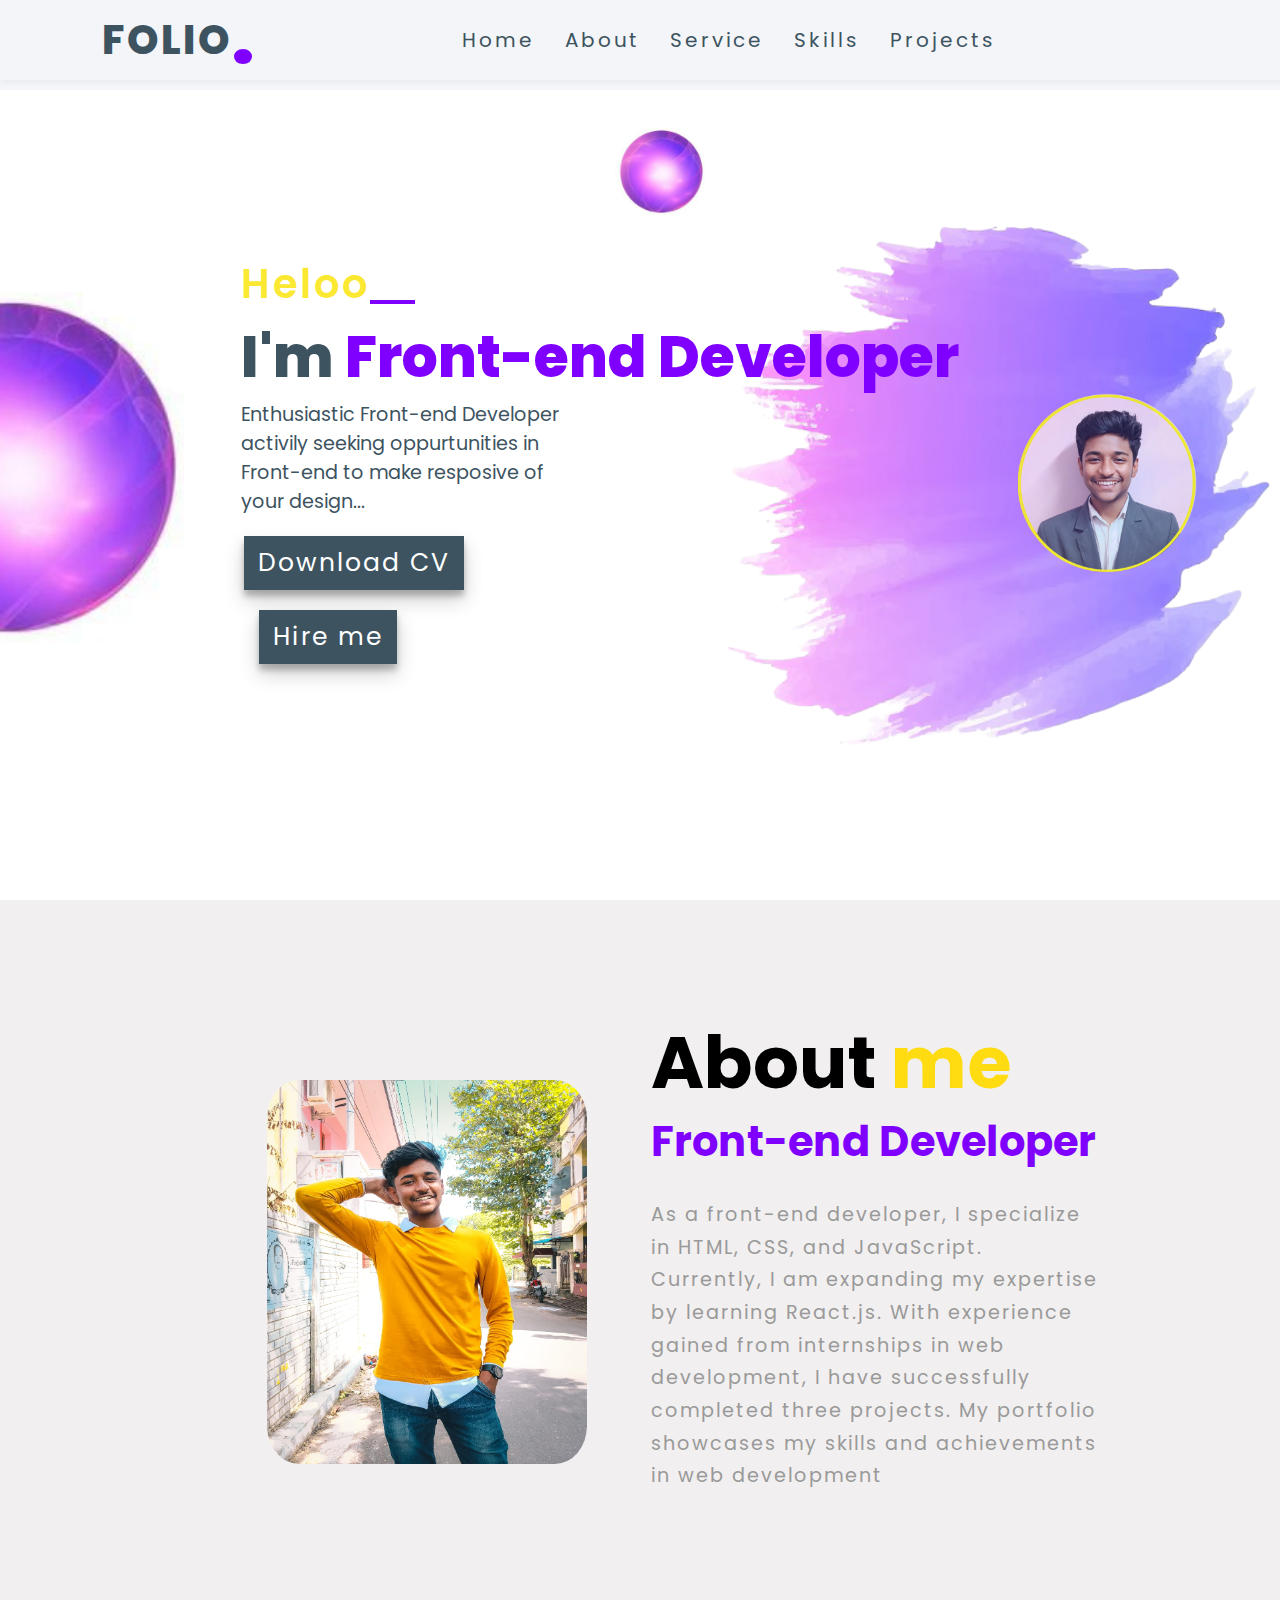
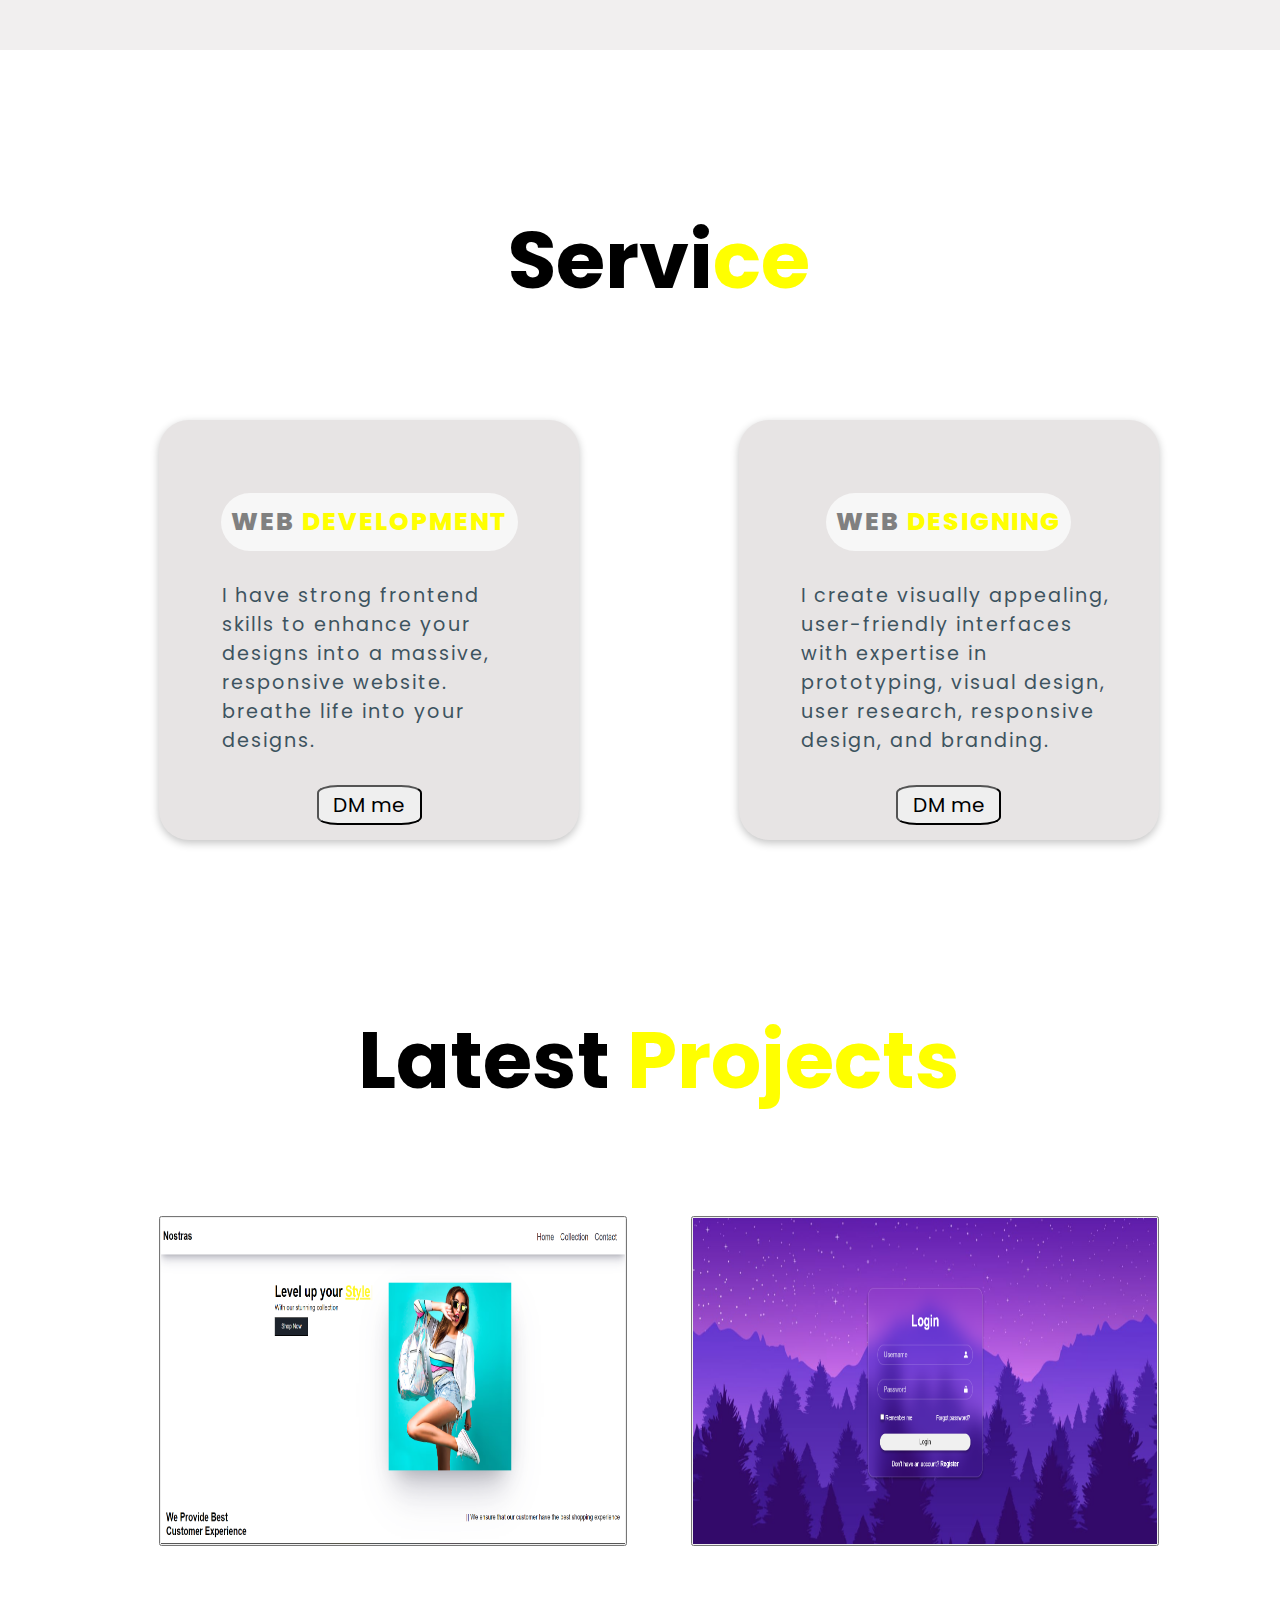
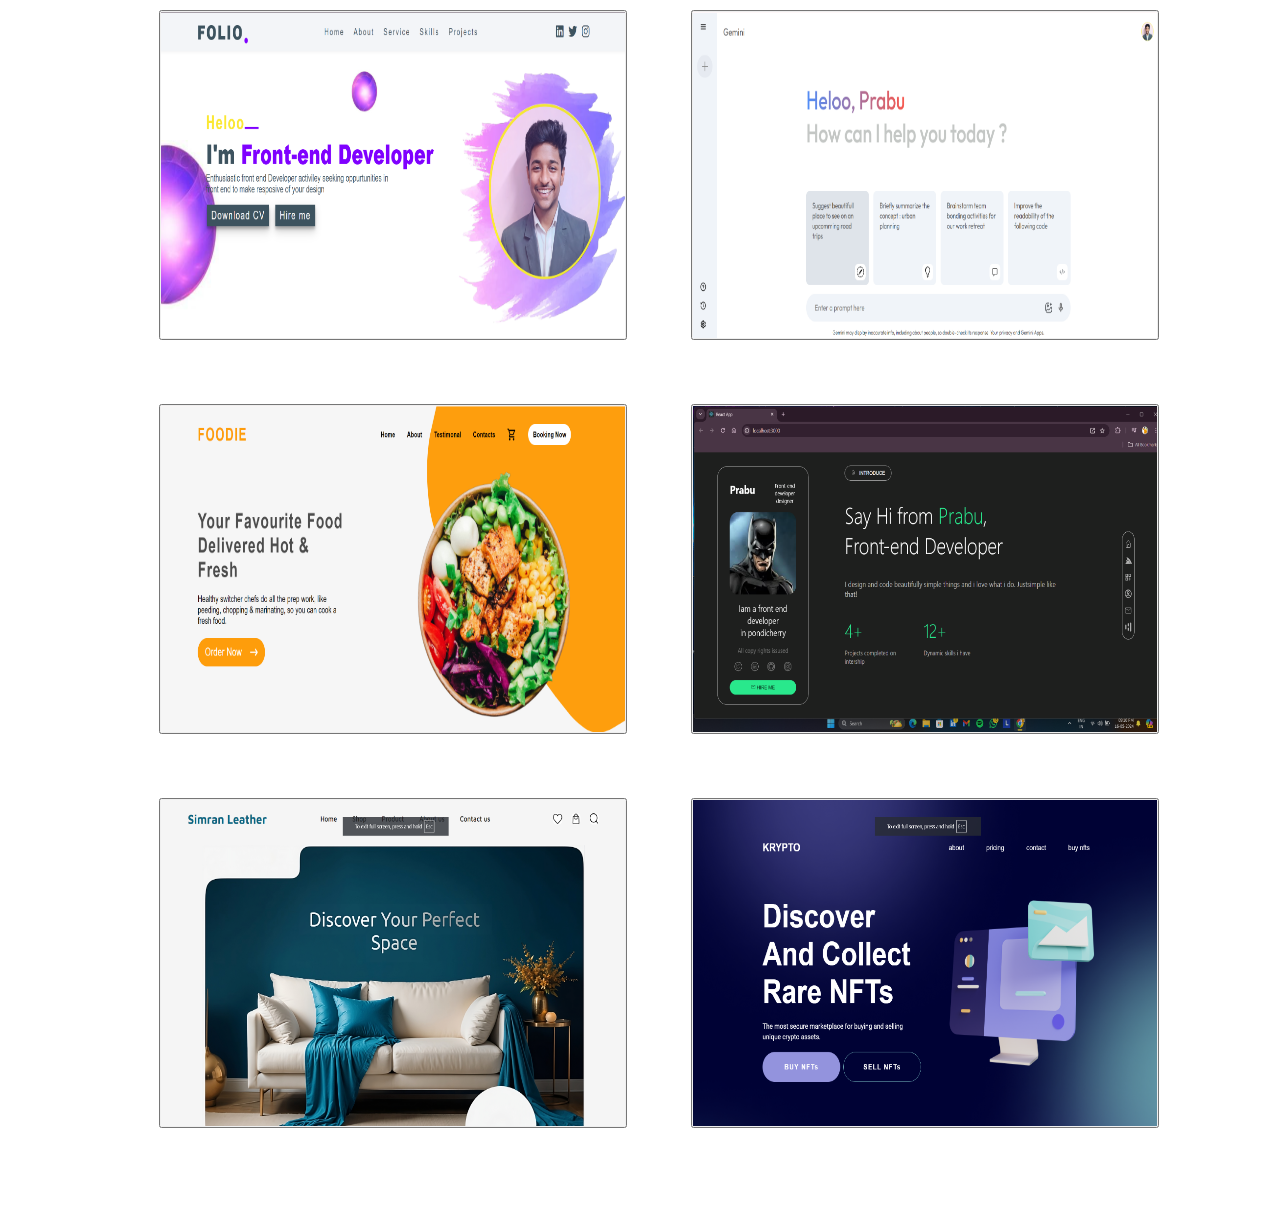
<file: index.html>
<!DOCTYPE html>
<html lang="en">

<head>
    <meta charset="UTF-8">
    <meta name="viewport" content="width=device-width, initial-scale=1.0">
    <title>My portfolio</title>
    <link rel="preconnect" href="https://fonts.googleapis.com">
    <link rel="preconnect" href="https://fonts.gstatic.com" crossorigin>
    <link href="https://fonts.googleapis.com/css2?family=Poppins:ital,wght@0,500;,900&display=swap" rel="stylesheet">
    <link rel="stylesheet" href="index.css">
    <link rel="stylesheet" href="https://cdnjs.cloudflare.com/ajax/libs/font-awesome/6.5.2/css/all.min.css"
        integrity="sha512-SnH5WK+bZxgPHs44uWIX+LLJAJ9/2PkPKZ5QiAj6Ta86w+fsb2TkcmfRyVX3pBnMFcV7oQPJkl9QevSCWr3W6A=="
        crossorigin="anonymous" referrerpolicy="no-referrer" />

        <link rel="preconnect" href="https://fonts.googleapis.com">
<link rel="preconnect" href="https://fonts.gstatic.com" crossorigin>
<link href="https://fonts.googleapis.com/css2?family=Maven+Pro:wght@400..900&display=swap" rel="stylesheet">

</head>

<!--Nav bar section-->

<body>

    <div class="container">
        <nav>
            <div class="logo">
                Folio <b>.</b>
            </div>

            <div>
                <ul class="navitems">
                    <li><a href="index.html">Home</a></li>
                    <li><a href="about.html">About</a></li>
                    <li><a href="service.html">Service</a></li>
                    <li><a href="#">Skills</a></li>
                    <li><a href="projects.html">Projects</a></li>
                </ul>
                 
                <div class="menu" onclick="togglemenu()">
                    <i class="fa-solid fa-bars" ></i>
                </div>

                <ul class="mediaqueriesnavitems">
                    <li><a href="index.html">Home</a></li>
                    <li><a href="about.html">About</a></li>
                    <li><a href="service.html">Service</a></li>
                    <li><a href="#">Skills</a></li>
                    <li><a href="projects.html">Projects</a></li>
                </ul>

              




            </div>
            <div class="links">
                <a href="https://www.linkedin.com/in/prabu07"><i class="fa-brands fa-linkedin"></i></a>
                <a href=""><i class="fa-brands fa-twitter"></i></a>
                <a href=""><i class="fa-brands fa-instagram"></i></a>
            </div>
        </nav>

    </div>


    <!--Hero section-->

    <div class="wrapper">
        <div class="toptext">
        <div class="cols">
            <span class="topline">Heloo</span>
            <h1 class="cols-h1">I'm </span> <span class="multitext">Front-end Developer</span></h1>
            <p>Enthusiastic Front-end Developer activily seeking oppurtunities in Front-end to make resposive of your
                design... </p>

            <div class="btn"><button class="resume-btn">Download CV</button>
                <button class="hire-btn">Hire me</button>
            </div>

        </div>

        </div class="pic">

        <div class="cols1">
            <div class="imagebox">
                <img src="newimage.jpg">
            </div>
        </div>

        <div class="cols2">
            <div class="imagebox">
                <img src="newimage.jpg">
            </div>
        </div>

        <div class="cols3">
            <div class="imagebox">
                <img src="back.png">
            </div>
        </div>

        <div class="cols4">
            <div class="imagebox">
                <img src="Picsart_24-04-16_00-01-42-350.png">
            </div>
        </div>






    </div>

    <!--ABOUT SECTION-->

    <section class="about">

        <div class="about-sec-img">
            <img src="yellowpic.jpg">
        </div>

        <div class="about-sec-2">
            <h2 class="heading">About <span>me</span></h2>
            <h3>Front-end Developer</h3>
            <p>As a front-end developer, I specialize in HTML, CSS, and JavaScript. Currently, I am expanding my
                expertise by learning React.js. With experience gained from internships in web development, I have
                successfully completed three projects. My portfolio showcases my skills and achievements in web
                development</p>
            
        </div>


    </section>


    <!--SERVICE SECTION-->

    <section class="main-service">
<h1 class="servicetext">Servi<span class="servtext">ce</span></h1>

<div class="servicesectionconatiners">
        <section class="service-section">



            <div class="box1">
                
                <i  class="fa-solid fa-code"></i>
                <h1 class="box1-h1">WEB <span>DEVELOPMENT</span> </h1>
                <p>I have strong frontend skills to enhance your designs into a massive, responsive website. breathe life into your designs.</p>
                <a class="service-link"><button class="service-btn">DM me</button></a>
            </div>


        </section>



        <section class="service-section">



            <div class="box1">
                
                <i  class="fa-solid fa-palette"></i>
                <h1 class="box1-h1">WEB <span>DESIGNING</span> </h1>
                <p>I create visually appealing, user-friendly interfaces with expertise in prototyping, visual design, user research, responsive design, and branding.</p>
                <a class="service-link"><button class="service-btn">DM me</button></a>
            </div>


        </section>

    </div>



    </section>


    <!--PROJECT SECTION-->

    <section class="project-section">
        <div class="projectheading">
            <h1>Latest <span class="headproj"> Projects</span></h1>
        </div>

        <div class="projectcontainer">

            <div class="projectbox1">
                <button class="projectpic"><img src="Screenshot 2024-04-18 201113.png"></button>
                <div class="portfoliolayer">
                    <h2>Resposive<br> web page</h2>
                    <p>It is a resposive e-commerce website which work well in media queries.</p>
                  <a href="https://prabuofficial08.github.io/E-commerce-website-project/"> <i class="fa-solid fa-arrow-up-right-from-square"></i></a> 
                </div>
            </div>


            <div class="projectbox1">
                <button class="projectpic"><img src="Screenshot 2024-04-18 201142.png"></button>
                <div class="portfoliolayer">
                    <h2>Resposive<br> web page</h2>
                    <p>It is a aesthetic login page with sign-up page</p>
                  <a href="https://prabuofficial08.github.io/Login-page-prabu/">  <i class="fa-solid fa-arrow-up-right-from-square"></i></a>
                </div>
            </div>


            <div class="projectbox1">
                <button class="projectpic"><img src="Screenshot 2024-04-18 201209.png"></button>
                <div class="portfoliolayer">
                    <h2>Resposive<br> web page</h2>
                    <p>It is a portfolio of myself which has more responsive.</p>
                   <a href="index.html"> <i class="fa-solid fa-arrow-up-right-from-square"></i></a>
                </div>
            </div>



            
            <div class="projectbox1">
                <button class="projectpic"><img src="Screenshot 2024-07-09 095653.png"></button>
                <div class="portfoliolayer">
                    <h2>Resposive<br> web page</h2>
                    <p>It is a portfolio of myself which has more responsive.</p>
                   <a href="https://prabu-gemini-api.vercel.app/"> <i class="fa-solid fa-arrow-up-right-from-square"></i></a>
                </div>
            </div>



            
            <div class="projectbox1">
                <button class="projectpic"><img src="foodie.png"></button>
                <div class="portfoliolayer">
                    <h2><br> web page</h2>
                    <p>It is a portfolio of myself which has more responsive.</p>
                   <a href="index.html"> <i class="fa-solid fa-arrow-up-right-from-square"></i></a>
                </div>
            </div>


            <div class="projectbox1">
                <button class="projectpic"><img src="reactportfolio.png"></button>
                <div class="portfoliolayer">
                    <h2><br> web page</h2>
                    <p>It is a portfolio of myself which has more responsive.</p>
                   <a href="https://prabuofficial08.github.io/Prabu-portfolio2/"> <i class="fa-solid fa-arrow-up-right-from-square"></i></a>
                </div>
            </div>



            <div class="projectbox1" style="margin-bottom: 100px;">
                <button class="projectpic"><img src="Freelancing project.png"></button>
                <div class="portfoliolayer">
                    <h2><br> web page</h2>
                    <p>It is a portfolio of myself which has more responsive.</p>
                   <a href="https://prabuofficial08.github.io/Prabu-portfolio2/"> <i class="fa-solid fa-arrow-up-right-from-square"></i></a>
                </div>
            </div>




            <div class="projectbox1" style="margin-bottom: 100px;">
                <button class="projectpic"><img src="Crypto project.png"></button>
                <div class="portfoliolayer">
                    <h2><br> web page</h2>
                    <p>It is a portfolio of myself which has more responsive.</p>
                   <a href="https://prabuofficial08.github.io/Prabu-portfolio2/"> <i class="fa-solid fa-arrow-up-right-from-square"></i></a>
                </div>
            </div>
        

        </div>
    </section>

    

    <script>


        function togglemenu(){
          const togglemenuu= document.querySelector(".mediaqueriesnavitems");
      
          if(togglemenuu.style.display === "none" || togglemenuu.style.display === ""){
              togglemenuu.style.display="block";
          }
          else{
              togglemenuu.style.display="none";
           }
        }
      
      </script>






</body>

</html>
</file>
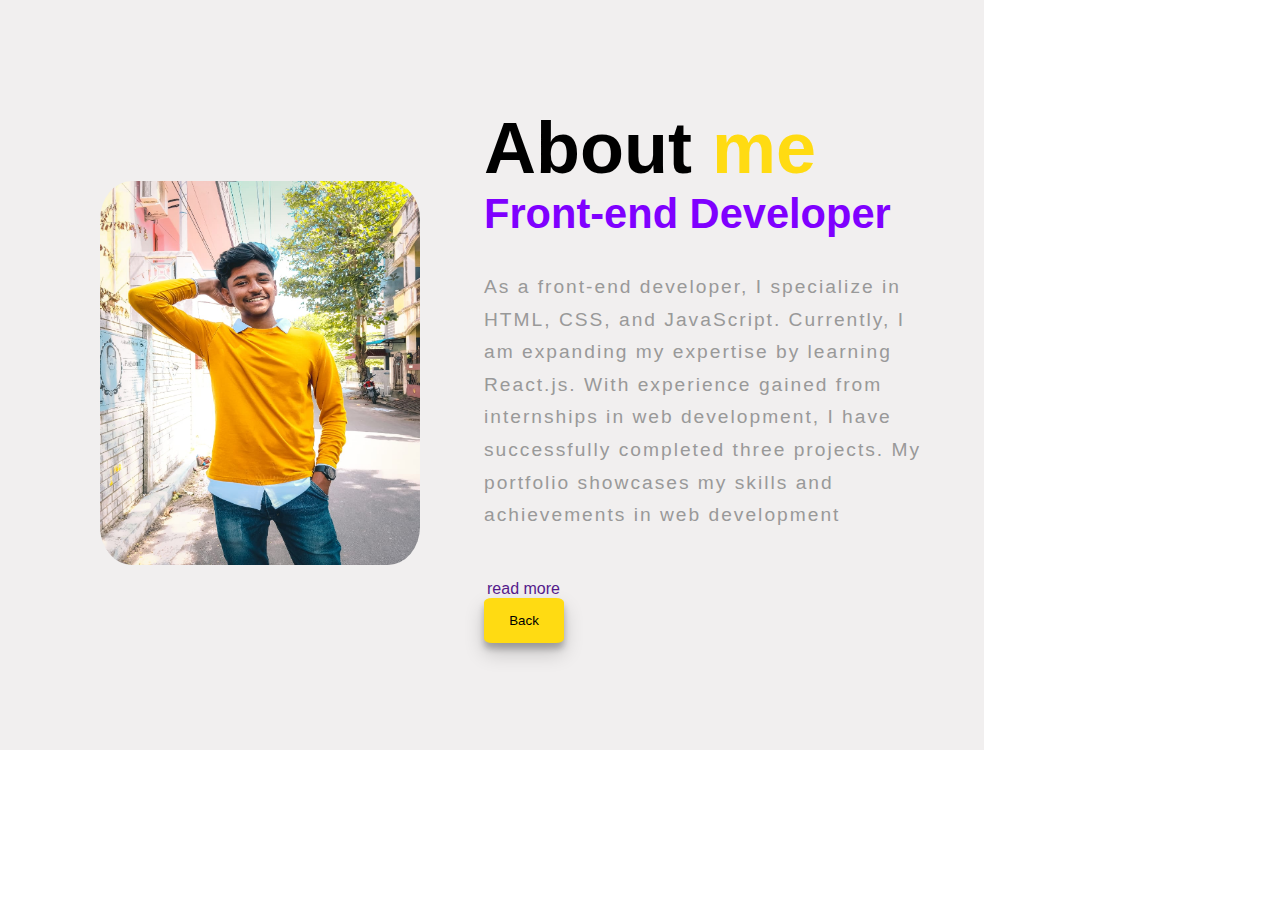
<file: about.html>
<!DOCTYPE html>
<html lang="en">
<head>
    <meta charset="UTF-8">
    <meta name="viewport" content="width=device-width, initial-scale=1.0">
    <title>About me</title>
</head>
<body>

    <!--ABOUT SECTION-->
    <section class="about">

        <div class="about-sec-img">
            <img src="yellowpic.jpg">
        </div>
    
        <div class="about-sec-2">
            <h2 class="heading">About <span>me</span></h2>
            <h3>Front-end Developer</h3>
            <p>As a front-end developer, I specialize in HTML, CSS, and JavaScript. Currently, I am expanding my expertise by learning React.js. With experience gained from internships in web development, I have successfully completed three projects. My portfolio showcases my skills and achievements in web development</p>
            <a href="" class="btn">read more</a>  
            
         <a href="index.html"> <button class="backbutton" style="text-decoration: none;">Back</button></a>
        </div>
   


    
</body>
<link rel="stylesheet" href="index.css">
</html>
</file>
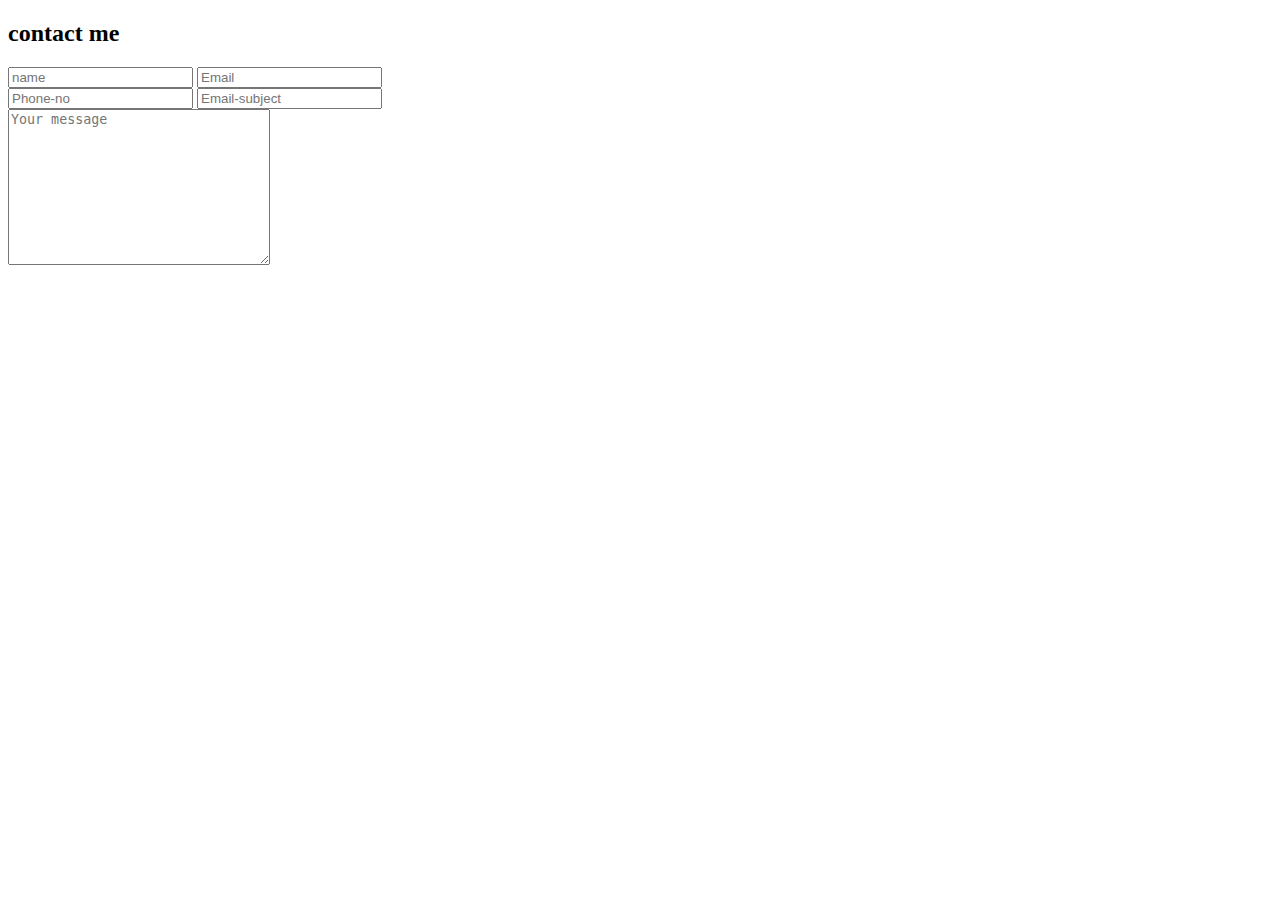
<file: contac.html>
<!DOCTYPE html>
<html lang="en">
<head>
    <meta charset="UTF-8">
    <meta name="viewport" content="width=device-width, initial-scale=1.0">
    <title>Contact</title>
</head>
<body>
    
  <section class="contact">

    <div class="cont-heading"><h2>contact me</h2></div>

    <form>

    <div class="contact-container">
      
        <div class="contact-box">
            <input type="text" placeholder="name">
            <input type="text" placeholder="Email">
        </div>
<div class="contact-box"> 
    <input type="text" placeholder="Phone-no">
    <input type="text" placeholder="Email-subject">
</div>

<textarea placeholder="Your message" cols="30" rows="10"></textarea>


            

        </div>

    </div>

</form>

  </section>

</body>
</html>
</file>
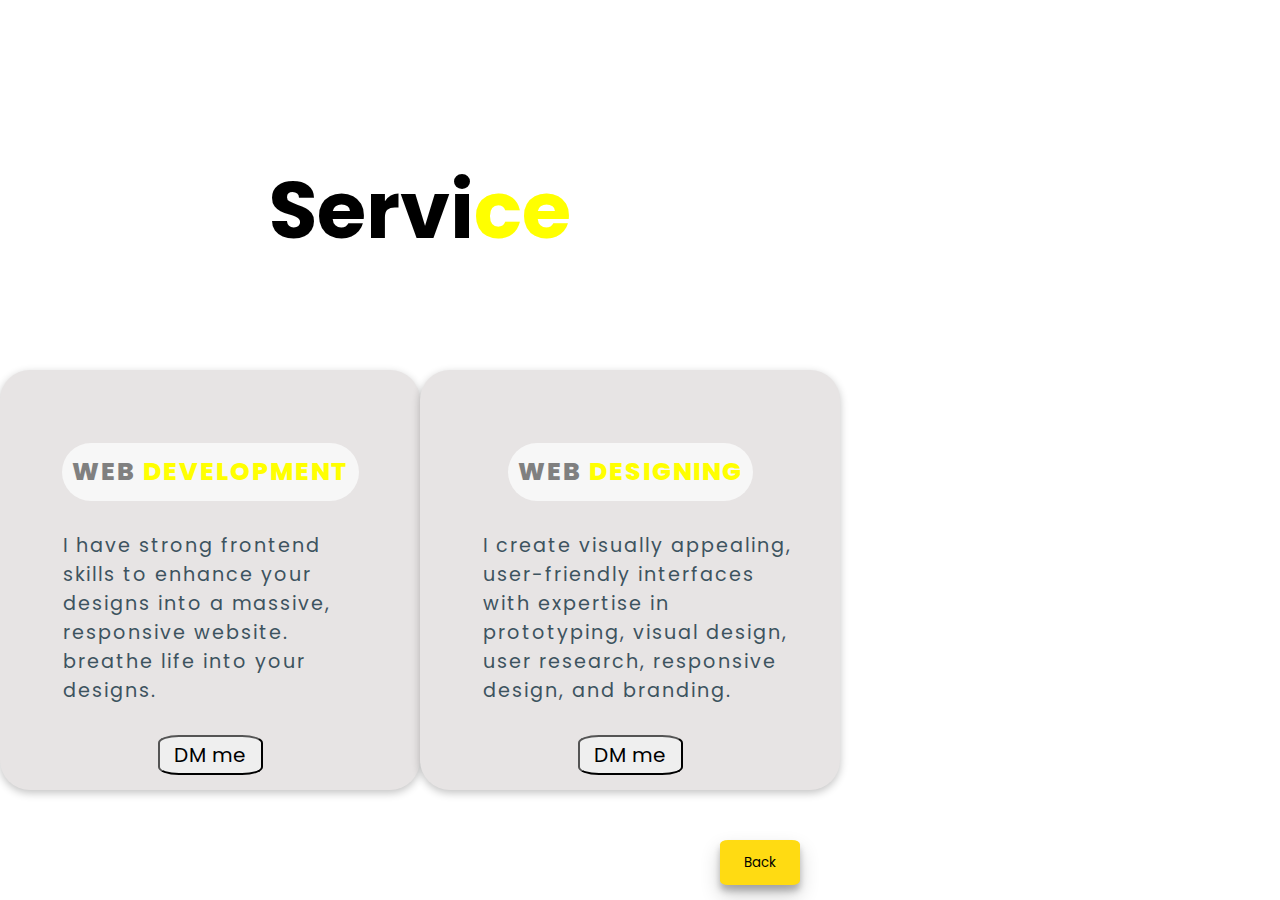
<file: service.html>
<!DOCTYPE html>
<html lang="en">
<head>
    <meta charset="UTF-8">
    <meta name="viewport" content="width=device-width, initial-scale=1.0">
    <title>Service section</title>
    <link rel="preconnect" href="https://fonts.googleapis.com">
    <link rel="preconnect" href="https://fonts.gstatic.com" crossorigin>
    <link href="https://fonts.googleapis.com/css2?family=Poppins:ital,wght@0,500;,900&display=swap" rel="stylesheet">
    <link rel="stylesheet" href="index.css">
    <link rel="stylesheet" href="https://cdnjs.cloudflare.com/ajax/libs/font-awesome/6.5.2/css/all.min.css" integrity="sha512-SnH5WK+bZxgPHs44uWIX+LLJAJ9/2PkPKZ5QiAj6Ta86w+fsb2TkcmfRyVX3pBnMFcV7oQPJkl9QevSCWr3W6A==" crossorigin="anonymous" referrerpolicy="no-referrer" />

</head>
<body>


    <!--SERVICE SECTION-->

    <section class="main-service">
        <h1 class="servicetext">Servi<span class="servtext">ce</span></h1>
        
        <div class="servicesectionconatiners">
                <section class="service-section">
        
        
        
                    <div class="box1">
                        
                        <i  class="fa-solid fa-code"></i>
                        <h1 class="box1-h1">WEB <span>DEVELOPMENT</span> </h1>
                        <p>I have strong frontend skills to enhance your designs into a massive, responsive website. breathe life into your designs.</p>
                        <a class="service-link"><button class="service-btn">DM me</button></a>
                    </div>
        
        
                </section>
        
        
        
                <section class="service-section">
        
        
        
                    <div class="box1">
                        
                        <i  class="fa-solid fa-palette"></i>
                        <h1 class="box1-h1">WEB <span>DESIGNING</span> </h1>
                        <p>I create visually appealing, user-friendly interfaces with expertise in prototyping, visual design, user research, responsive design, and branding.</p>
                        <a class="service-link"><button class="service-btn">DM me</button></a>
                    </div>
        
        
                </section>
        
            </div>
        
        
        
            </section>

 <a href="index.html" style="text-decoration: none;"> <button style="margin-left:720px; margin-top: 50px; " class="backbutton" style="text-decoration: none;">Back</button></a>

 <link rel="stylesheet" href="index.css">
    
</body>
</html>
</file>
<file: index.css>
* {
  margin: 0;
  padding: 0;
  font-family: "poppins", sans-serif;
  box-sizing: border-box;
  

}
body{
  width:fit-content;
  
}

:root{
  --bg-color:#191f36;
  --snd-bf-color:#262B40;
  --text-color:##7f00ff;
  --main-color:#59B2F4;
}
html{
  overflow-x: hidden;
}

.container {
  width: 100%;
  min-height: 10vh;
  background-color: #f3f5f8;
}

nav {
  display: flex;
  width: 100%;
  height: 80px;
  justify-content: center;
  justify-content: space-around;
  z-index: 111;
  line-height: 80px;
  box-shadow: rgba(0, 0, 0, 0.04) 0px 3px 5px;
}




.logo {
  display: flex;
  font-size: 40px;
  font-weight: 800;
  color: #3d535f;
  letter-spacing: 3px;
  cursor: pointer;
  text-transform: uppercase;
  
}




b {
  height: 10px;
  width: 10px;
  font-size: 70px;
  color: #7f00ff;
  border-radius: 50%;
  font-family: "poppins";
}

.navitems {
  display: flex;


}

.navitems li {
  list-style: none;
  margin: 0 15px;
}

.navitems li a {
  font-size: 20px;
  text-transform: capitalize;
  color: #3d535f;
  letter-spacing: 3px;
  text-decoration: none;
}

.navitems li a:hover {
  color: #7f00ff;
}




.links {
  font-size: 28px;

  letter-spacing: 4px;


}

.links a {
  color: #3d535f;

}

.links :hover {
  color: #7f00ff;
}
.mediaqueriesnavitems li{
  display: none;
}
.menu{
  display: none;
}


@media (max-width:800px){
  
 

  .navitems{
    display: none;
  }
  
  .links{
    display: none;
  }
 
  .mediaqueriesnavitems{
    position: absolute;
    display: none;
    margin-left: -100px;
  }

  .mediaqueriesnavitems li{
   
    width: 90px;
    height: 50px;
    background-color:white;
    cursor: pointer;
    display: flex;
    justify-content: center;
    align-items: center;
    border-radius: 5px;
   
   
   
    
  }
  .menu i{
    font-size: 50px;
    margin-top: 50px;
    position: relative;
    right: -160px;

  }
  .logo{
    margin-left: -210px;
    margin-top: 35px;
  }
  .mediaqueriesnavitems li a{
    text-decoration: none;
    color:#7f00ff;
  }

  .menu{
    display: block;
    
  }
  
 



}

.wrapper {
  display: flex;
  width: 100%;
  height: 90vh;
  justify-content: center;
  align-items: center;
 



}
.toptext{
  margin-left: 600px;
}

.wrapper h1 {
  font-size: 57px;
}

.cols {

  width: 50%;
  margin-left: -50%;
  z-index: 100;
  position: relative;
  margin-top: -10%;
}

.topline {
  display: block;
  position: relative;
  font-size: 40px;
  letter-spacing: 3px;
  font-weight: 600;
  color: rgb(251, 232, 50);
}

.topline::after {
  position: absolute;
  content: '';
  height: 4px;
  width: 45px;
  bottom: 10px;
  background-color: #7f00ff;

}

.cols-h1 {
  display: block;
  font-size: 5em;
  font-weight: 800;
  color: #3d535f;
  white-space: nowrap;
}

p {
  display: block;
  font-size: 1.2em;
  width: 90%;
  color: #3d535f;
}

.btn {
  width: 90%;
  position: relative;
  left: 3px;

}

.hire-btn {
  outline: none;
  border: none;
  cursor: pointer;
  font-size: 25px;
  font-weight: 400;
  color: #ffff;
  background-color: #3d535f;
  padding: 8px 14px;
  margin-top: 20px;
  letter-spacing: 2px;
  text-decoration: none;
  box-shadow: rgba(0, 0, 0, 0.19) 0px 10px 20px, rgba(0, 0, 0, 0.23) 0px 6px 6px;
}

.resume-btn {
  outline: none;
  border: none;
  cursor: pointer;
  font-size: 25px;
  font-weight: 400;
  color: #ffff;
  background-color: #3d535f;
  padding: 8px 14px;
  margin-top: 20px;
  letter-spacing: 2px;
  text-decoration: none;
  box-shadow: rgba(0, 0, 0, 0.19) 0px 10px 20px, rgba(0, 0, 0, 0.23) 0px 6px 6px;
}

button:hover {
  background-color: #7f00ff;
  box-shadow: rgba(0, 0, 0, 0.17) 0px -23px 25px 0px inset, rgba(0, 0, 0, 0.15) 0px -36px 30px 0px inset, rgba(0, 0, 0, 0.1) 0px -79px 40px 0px inset, rgba(0, 0, 0, 0.06) 0px 2px 1px, rgba(0, 0, 0, 0.09) 0px 4px 2px, rgba(0, 0, 0, 0.09) 0px 8px 4px, rgba(0, 0, 0, 0.09) 0px 16px 8px, rgba(0, 0, 0, 0.09) 0px 32px 16px;
}

.cols1 {
  z-index: 9;
  position: absolute;
  left: -40px;
  transform: scale(1.6);
  margin-top: 170px;
  top: 350px;


}

.imagebox img {
  opacity: 80%;

}

.cols2 {
  position: absolute;
  transform: scale(0.4);
  top: 100px;
  left: 550px;
}

.cols3 {
  transform: scale(1.0);
  position: absolute;
  right: 20px;
  z-index: 10;
  margin-top: 15%;
  opacity: 90%;

}

.cols4 {
  position: absolute;
  transform: scale(0.6);
  z-index: 100;
  left: 140px;
  margin-top: 100px;
  margin-left: 850px;
  opacity: 150%;
}


.hire-btn {
  margin-left: 15px;

}

.multitext {
  color: #7f00ff;
}

.imagebox {
  position: relative;
  height: 100%;
  width: 100%;
}

.imagebox img {
  position: relative;
  height: 100%;
  width: calc(130% - 80px);
  top: -100px;
  right: 50px;
  animation: animateUser 4s linear infinite;
  

}

@keyframes animateUser {

  50% {
    right: 45px;
    top: -120px;
  }

}

/*-----------------------------------------------------------*/
@media (max-width:800px){

  
   
  .container{
    width: 100%;
  }
 .cols4{
  width:130px;
  height: 90px;
  transform: scale(4);
  left:-170px;
  margin-top: 10px;
 
 }
 .cols2{
  display: none;
 }
 .cols3{
  width:450px;
  height: 360px;
  top:330px;
  transform: scale(1.3);
  
 }
 .cols1{
  top:940px;
  transform: scale(1.2);
  margin-left: -10px;
 }
 .toptext{
  display: flex;
  justify-content: space-around;
  position: relative;
  width: 850px;
  height: 400px;
  margin-top: 750px;
  margin-left:140px;

  
 }
 .toptext p{
 width:400px;
 height: 0px;
 margin-top: 10px;
 }
 .toptext h1{
  font-size: 55px;
 }
.toptext .btn{
  margin-top: 80px;
  display: flex;
  width:150px;

}


}

/*-----------------------------------------------------------*/
.about {
  width: 100%;
  height: 750px;
  display: flex;
  justify-content: center;
  align-items: center;
  gap: 4rem;
  background-color: hsl(0, 6%, 94%);
  
}

.about-sec-2 {
  width: 500px;
}

.about-sec-img img {
  width: 25vw;
  height: 30vw;
  border-radius: 10%;
  margin-left: 100px;
}

.heading {

  font-size: 4.5rem;
}

.about-sec-2 h3 {
  text-align: left;
  line-height: 1.2;
  font-size: 2.6rem;

}

.about-sec-2 p {
  font: 1.6rem;
  margin: 2rem 0 3rem;
  letter-spacing: 2px;
  color:hsl(0, 0%, 60%);
  line-height: 1.7;
}

span {
  color: rgb(255, 219, 18);
}

.pri {
  margin-top: 400px;
}

.backbutton {
  display: block;
  background-color: rgb(255, 219, 18);
  box-shadow: rgba(0, 0, 0, 0.19) 0px 10px 20px, rgba(0, 0, 0, 0.23) 0px 6px 6px;
  border-radius: 10%;
  width: 80px;
  height: 45px;
  padding: 2px;
  border: none;
  top: 60px;
}


.pro-backbutton {
  display: block;
  background-color: rgb(255, 219, 18);
  box-shadow: rgba(0, 0, 0, 0.19) 0px 10px 20px, rgba(0, 0, 0, 0.23) 0px 6px 6px;
  border-radius: 10%;
  width: 80px;
  height: 35px;
  padding: 2px;
  position: absolute;
  top:50px;
  left:50px;
}



.about-sec-2 a {
  text-decoration: none;
}



@media (max-width:800px){

  .about {
    width: 100%;
    height: 550px;
    display: flex;
    justify-content: center;
    align-items: center;
    background-color: hsl(0, 6%, 94%);
    
  }

  .about-sec-2 {
    width: 50%;
    height: 400px;
  }

  .about-sec-img img {
    width: 35vw;
    height: 45vw;
    border-radius: 10%;
    margin-left: 50px;
  }

  .heading {

    font-size: 2.5rem;
    
  }

  .about-sec-2 h3 {
    text-align: left;
    line-height: 1.2;
    font-size: 2.2rem;
  
  }
  
  .about-sec-2 p {
    font-size: 1.5rem;
   
    letter-spacing: 0.9px;
    color:hsl(0, 0%, 60%);
    line-height: 1.2;
  }



}






/*-----------------------------------------------------------*/

.service-section {
  display: flex;
  justify-content: center;
  align-items: center;
  width: 420px;
  height: 420px;
  background-color: hsl(0, 5%, 90%);
  padding: 35px;
  margin-top: 100px;
  border-radius: 30px;
  box-shadow: rgba(0, 0, 0, 0.24) 0px 3px 8px;
  transition: border 0.4s ease, transform 0.4s ease;
  
}

.service-section div {
  display: flex;
  flex-wrap: wrap;
  justify-content: center;
  align-items: center;
  margin-top: 30px;
  padding-top: 20px;
  padding-bottom: 20px;
  justify-content: space-evenly;

}

.service-section p {
  letter-spacing: 2px;
  margin-left: 20px;
  margin-top: 30px;
}

.service-btn {
  width: 105px;
  height: 40px;
  border-radius: 20%;
  font-size: 20px;
  margin-top: 30px;

}
.service-btn button {
  margin-top: 10%;
}
.service-btn:hover {
 color:white;
 background: none;
}

.service-section h1 {
  font-weight: 800;
  font-size: 25px;
  color:hsl(0, 0%, 50%);
  margin-top: 28px;
  letter-spacing: 2px;
  background-color: hsl(0, 0%, 97%);
  border-radius: 40px;
  padding: 10px;
 

}

.box1-h1 span{
  color:yellow;
}

.servicesectionconatiners{
  
  display: flex;
  flex-direction: row;
  justify-content: space-evenly;
  
}

.service-section:hover {
  border: solid 4px rgb(255, 219, 18);
  
}

.box1 {
  position: relative;
}

.box1 i {
  align-self: flex-start;
  transform: scale(3.0);
  position: absolute;
  top: -3px;
  color:black;
}

.about-sec-2 h3 {
  color: #7f00ff
}


@media (max-width:800px){

  .service-section {
    display: flex;
    justify-content: center;
    align-items: center;
    width: 420px;
    height: 420px;
    background-color: hsl(0, 5%, 90%);
    padding: 20px;
    margin-top: 100px;
    border-radius: 30px;
    margin-bottom: 100px;
    box-shadow: rgba(0, 0, 0, 0.24) 0px 3px 8px;
    transition: border 0.4s ease, transform 0.4s ease;
    
  }

  .service-section div {
    display: flex;
    flex-wrap: wrap;
    justify-content: center;
    align-items: center;
    flex-direction: column;
    margin-top: 30px;
    padding-top: 20px;
    justify-content: space-evenly;
  

}

.service-section p {
 
  font-size: 25px;
  margin-top: -5px;

}

.service-btn {
  width: 75px;
  height: 20px;
  border-radius: 20%;
  font-size: 18px;
 

}

.service-btn:hover {
 color:white;
 background: none;
}

.service-section h1 {
  font-weight: 700;
  font-size: 25px;
  color:hsl(0, 0%, 50%);
  letter-spacing: 1px;
  background-color: hsl(0, 0%, 97%);
  margin-bottom:20px;
 height: 50px;
 

}

.box1-h1 span{
  color:yellow;
  
  
}
.box1-h1{
  height: 35px;
  margin-bottom: 10px;
 

}

.servicesectionconatiners{
  
  display: flex;
  flex-direction: column;
  justify-content: center;
  align-items: center;
  
}

.service-section:hover {
  border: solid 4px rgb(255, 219, 18);
  
}



.box1 i{
  margin-left: 180px;
  transform: scale(1.7);
 
}
.backbutton{
  display: block;
  position: relative;
  right:76%;
  top:50%;
}
}



/*------------------------------------------------------------------------------*/


.projectheading{
  margin-top:10rem;
  display: flex;
  justify-content: center;
  align-items: center;
  margin-bottom: 6rem;
  font-size: 40px;
  font-weight:800;
  color:black;
  text-decoration-thickness: 800;


}

.projectcontainer{
  width:1000px; 
  display: grid;   /*grid means make image as a gallery type*/
  grid-template-columns: repeat(2, 1fr);
  align-items: center;
  margin: 0 auto;
  overflow-x: hidden;
  justify-content: center;
  align-items: center;
  gap:4rem;
 
  
  
  

}

.projectcontainer .projectbox1{
  position: relative;
  border: none;
overflow: hidden;
display: flex;



}

.projectbox1{
  transition: border 0.4s ease, transform 0.4s ease;
  height: 330px;
  width: 400;
  border:5px solid black;
 

}

.projectbox1 img{
  width: 100%;
  height:100%;
  opacity:2.7;
}



.projectbox1 .portfoliolayer{
  position: absolute;
  bottom: 0;
  left:0;
  width:100%;
  height:100%;
  background: linear-gradient(rgba(0, 0, 0, 0.1) var(--main-color));
  display: flex;
  justify-content: center;
  align-items:center;
  flex-direction: column;
  text-align: center;
  padding:(0, 4rem);
  transform: translateY(100%);
  transition: .5s ease;
  border:5px solid black;
}

.projectbox1:hover .portfoliolayer{
  transform: translate(0);
  background-color: rgba(255, 255, 0, 0.526);
  backdrop-filter: blur(15px);
  
}

.portfoliolayer h2{
  font-size: 2rem;
}
.portfoliolayer p{
  font-size: 1.6rem;
  margin: .3rem 0 1rem; 
  
}
.portfoliolayer a{
  display: inline-flex;
  justify-content: center;
  align-items: center;
  width:5rem;
  height: 5rem;
  background: var(--text-color);
  border-radius: 50%;
  color: #7f00ff;
}

.portfoliolayer a i{
  font-size: 2rem;
  color: var(--snd-bg-color);
}
.portfoliolayer h2{
  color:#7f00ff;
  margin-top: 35px;
  margin-bottom: 10px;
}
.portfoliolayer p{
  letter-spacing: 1px;
  color: black;
}

.headproj{
  color: yellow;
}

.servtext{
  color: yellow;
  
}
.servicetext{
  font-size: 80px;
  display: flex;
  justify-content: center;
  align-items: center;
  margin-top: 150px;
}



@media (max-width:800px){


  .projectheading{
    margin-top:10rem;
    display: flex;
    justify-content: center;
    align-items: center;
    margin-bottom: 6rem;
    font-size: 40px;
    font-weight:800;
    color:black;
    text-decoration-thickness: 800;
  
  
  }
  
  .projectcontainer{
    width:600px; 
    display: grid;   /*grid means make image as a gallery type*/
    grid-template-columns: repeat(1, 1fr);
    align-items: center;
    margin: 0 auto;
    overflow-x: hidden;
    display: flex;
    flex-direction: column;
    justify-content: center;
    align-items: center;
    gap:5rem;
    transform: scale(1.2);
    margin-top: 350px;

   
    
    
    
  
  }
 
  .projectbox1{
    transition: border 0.4s ease, transform 0.4s ease;
    height: 330px;
    width: 400;
    border:5px solid black;
   
  
  }
  
  .projectbox1 img{
    width: 100%;
    height:100%;
    opacity:2.7;
  }
  
  
  
  .projectbox1 .portfoliolayer{
    position: absolute;
    bottom: 0;
    left:0;
    width:100%;
    height:100%;
    background: linear-gradient(rgba(0, 0, 0, 0.1) var(--main-color));
    display: flex;
    justify-content: center;
    align-items:center;
    flex-direction: column;
    text-align: center;
    padding:(0, 4rem);
    transform: translateY(100%);
    transition: .5s ease;
    border:5px solid black;
  }
  
  .projectbox1:hover .portfoliolayer{
    transform: translate(0);
    background-color:transparent;
    backdrop-filter: blur(30px);
    
  }
  
  .portfoliolayer h2{
    font-size: 2rem;
  }
  .portfoliolayer p{
    font-size: 1.6rem;
    margin: .3rem 0 1rem; 
  }
  .portfoliolayer a{
    display: inline-flex;
    justify-content: center;
    align-items: center;
    width:5rem;
    height: 5rem;
    background: var(--text-color);
    border-radius: 50%;
    color: #7f00ff;
  }
  
  .portfoliolayer a i{
    font-size: 2rem;
    color: var(--snd-bg-color);
  }
  .portfoliolayer h2{
    margin-top: 35px;
    margin-bottom: 10px;
  }
  .portfoliolayer p{
    letter-spacing: 1px;
    color: yellow;
  }
  
  .headproj{
    color: yellow;
  }
  
  .servtext{
    color: yellow;
    
  }
  
  
  




}
</file>
